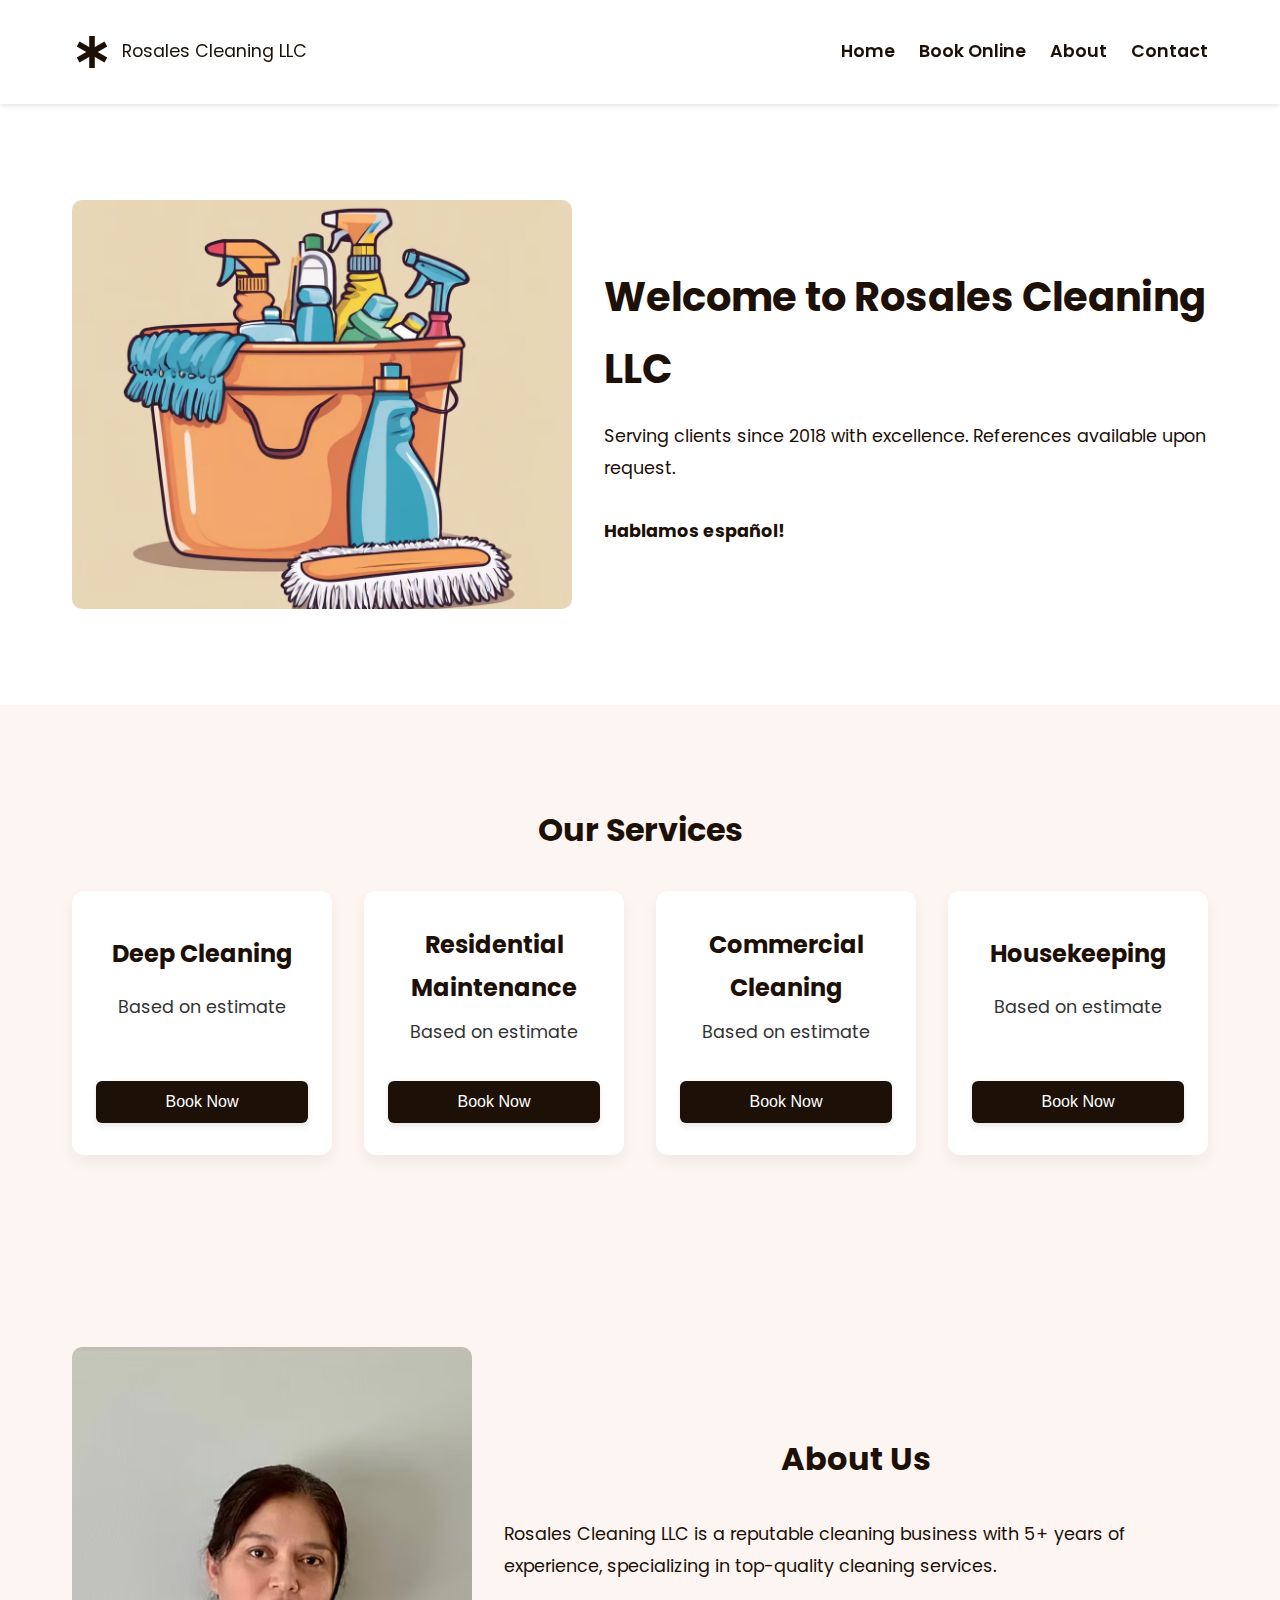
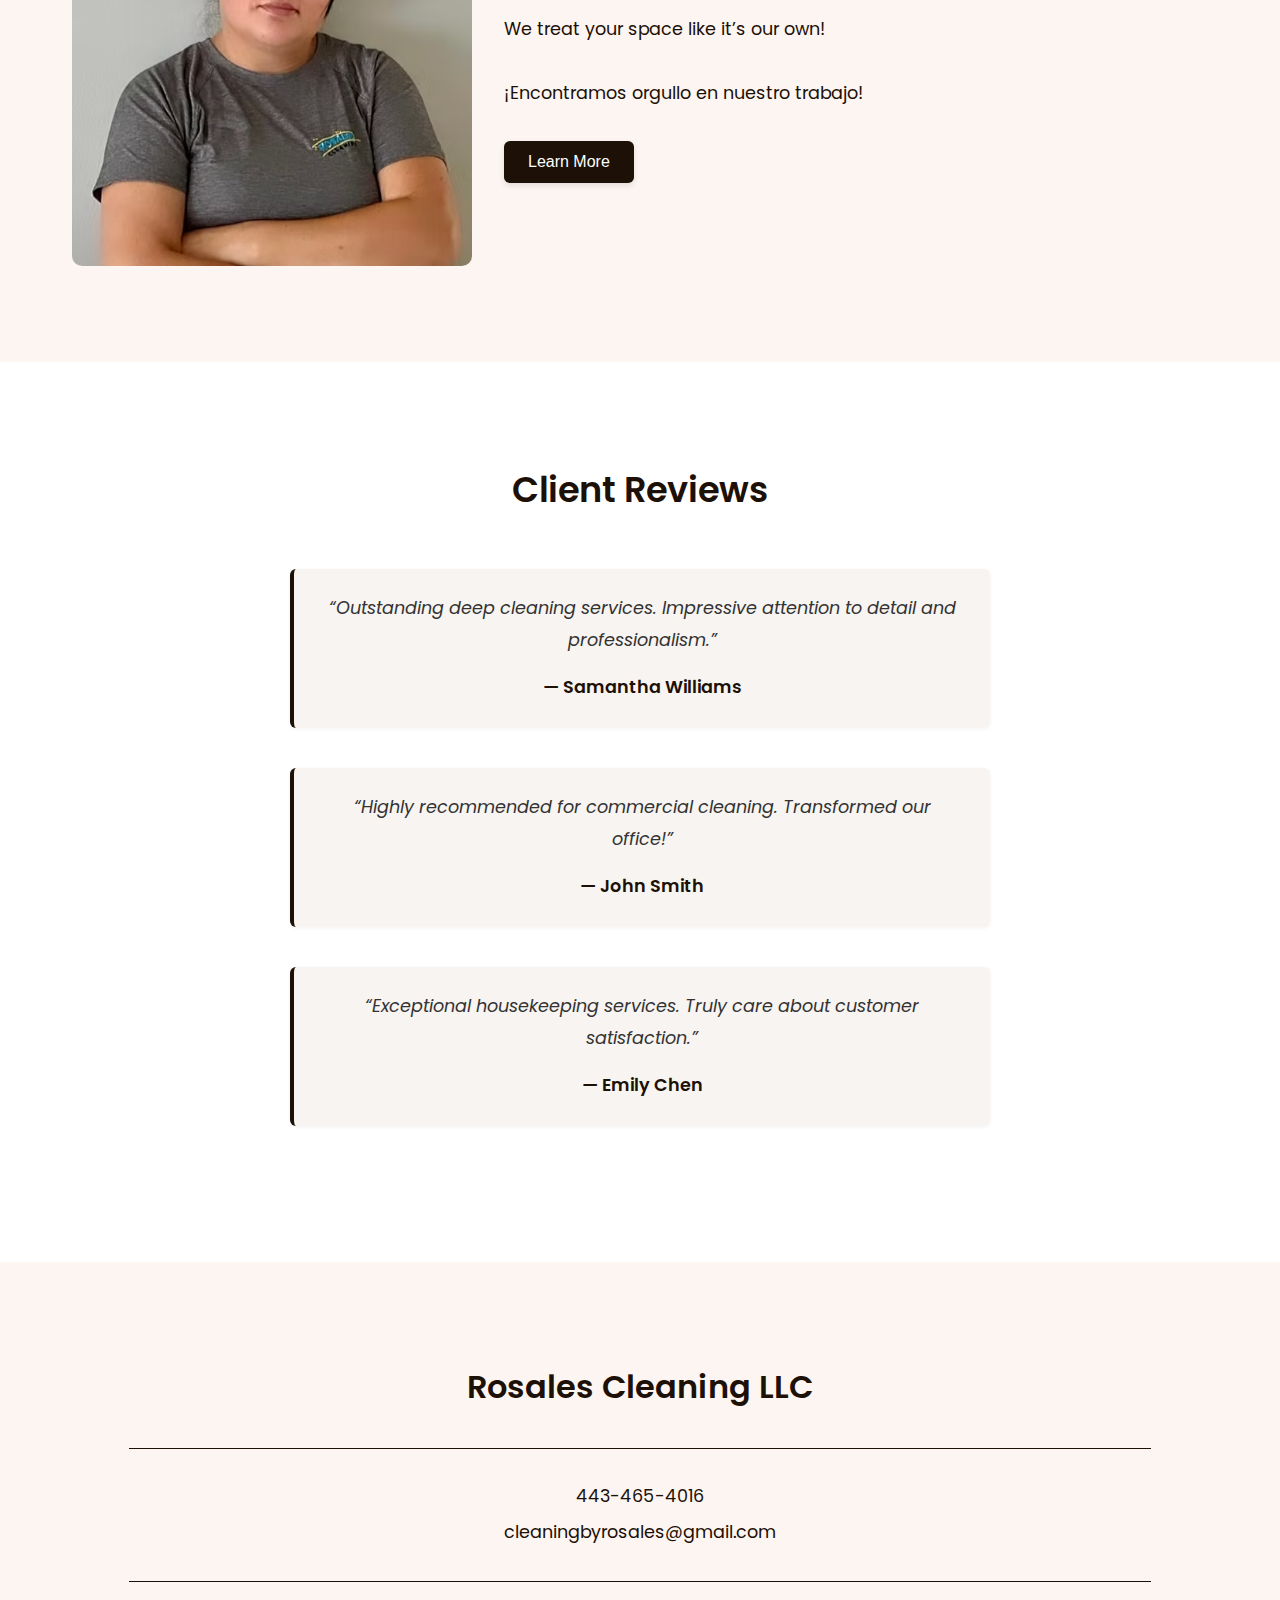
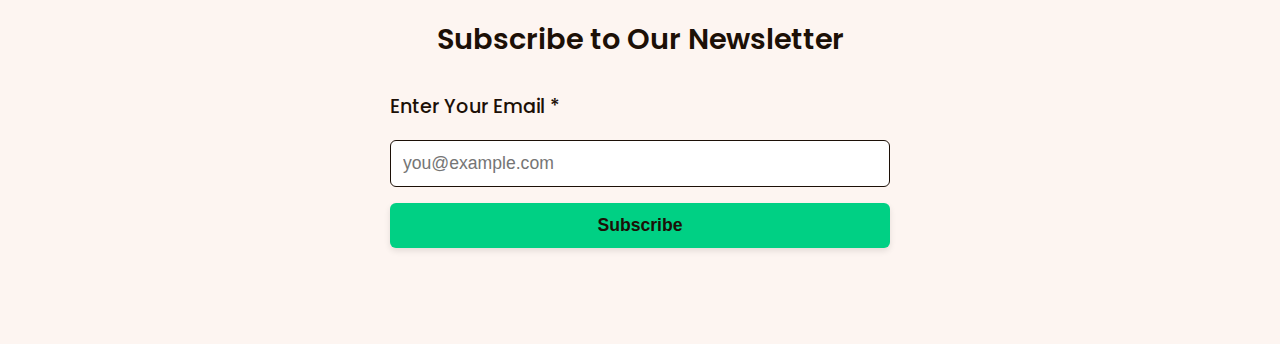
<file: index.html>
<!DOCTYPE html>
<html lang="en">
<head>
  <meta charset="UTF-8" />
  <meta name="viewport" content="width=device-width, initial-scale=1.0"/>
  <title>Rosales Cleaning LLC</title>
  <link rel="stylesheet" href="styles.css" />
  <link href="https://fonts.googleapis.com/css2?family=Poppins:wght@400;600&display=swap" rel="stylesheet" />
</head>
<body>

  <nav class="navbar">
    <div class="container nav-flex">
      <div class="logo">
        <svg class="logo-icon" viewBox="0 0 100 100" xmlns="http://www.w3.org/2000/svg">
          <g fill="#1C1007" transform="translate(50,50)">
            <rect x="-7" y="-40" width="14" height="80" />
            <rect x="-7" y="-40" width="14" height="80" transform="rotate(60)" />
            <rect x="-7" y="-40" width="14" height="80" transform="rotate(-60)" />
          </g>
        </svg>
        <span>Rosales Cleaning LLC</span>
      </div>
      <ul class="nav-links">
        <li><a href="index.html">Home</a></li>
        <li><a href="book.html">Book Online</a></li>
        <li><a href="#about">About</a></li>
        <li><a href="#contact">Contact</a></li>
      </ul>
    </div>
  </nav>

  <header id="home" class="hero-section">
    <div class="container hero-flex">
      <img src="assets/cleaning supplies .avif" alt="Cleaning Supplies">
      <div class="hero-text">
        <h1>Welcome to Rosales Cleaning LLC</h1>
        <p>Serving clients since 2018 with excellence. References available upon request.</p>
        <br>
        <p><strong>Hablamos español!</strong></p>
      </div>
    </div>
  </header>

  <section id="services" class="section">
    <div class="container">
      <h2>Our Services</h2>
      <div class="services-grid">
        <div class="service-card">
          <h3>Deep Cleaning</h3>
          <p>Based on estimate</p>
          <button>Book Now</button>
        </div>
        <div class="service-card">
          <h3>Residential Maintenance</h3>
          <p>Based on estimate</p>
          <button>Book Now</button>
        </div>
        <div class="service-card">
          <h3>Commercial Cleaning</h3>
          <p>Based on estimate</p>
          <button>Book Now</button>
        </div>
        <div class="service-card">
          <h3>Housekeeping</h3>
          <p>Based on estimate</p>
          <button>Book Now</button>
        </div>
      </div>
    </div>
  </section>

  <section id="about" class="section about-section">
    <div class="container about-flex">
      <img src="assets/IMG_0864.avif" alt="Team at work">
      <div>
        <h2>About Us</h2>
        <p>Rosales Cleaning LLC is a reputable cleaning business with 5+ years of experience, specializing in top-quality cleaning services.</p>
        <br>
        <p>We treat your space like it’s our own!</p>
        <br>
        <p>¡Encontramos orgullo en nuestro trabajo!</p>
        <br>
        <button>Learn More</button>
      </div>
    </div>
  </section>

    <section id="testimonials" class="section testimonials">
    <div class="container">
        <h2>Client Reviews</h2>
        <div class="testimonial">
        <p class="quote">“Outstanding deep cleaning services. Impressive attention to detail and professionalism.”</p>
        <p class="author">— Samantha Williams</p>
        </div>
        <div class="testimonial">
        <p class="quote">“Highly recommended for commercial cleaning. Transformed our office!”</p>
        <p class="author">— John Smith</p>
        </div>
        <div class="testimonial">
        <p class="quote">“Exceptional housekeeping services. Truly care about customer satisfaction.”</p>
        <p class="author">— Emily Chen</p>
        </div>
    </div>
    </section>


  <section id="contact" class="section contact-section">
  <div class="container">
    <h2>Rosales Cleaning LLC</h2>
    <hr class="divider" />

    <div class="contact-info">
      <p>443-465-4016</p>
      <p><a href="mailto:cleaningbyrosales@gmail.com">cleaningbyrosales@gmail.com</a></p>
    </div>

    <hr class="divider" />

    <div class="newsletter">
  <h3>Subscribe to Our Newsletter</h3>
  <form class="newsletter-form">
    <label for="email">Enter Your Email *</label>
    <input type="email" id="email" name="email" placeholder="you@example.com" required />
    <button type="submit">Subscribe</button>
  </form>
</div>

  </div>
</section>

</body>
</html>
</file>
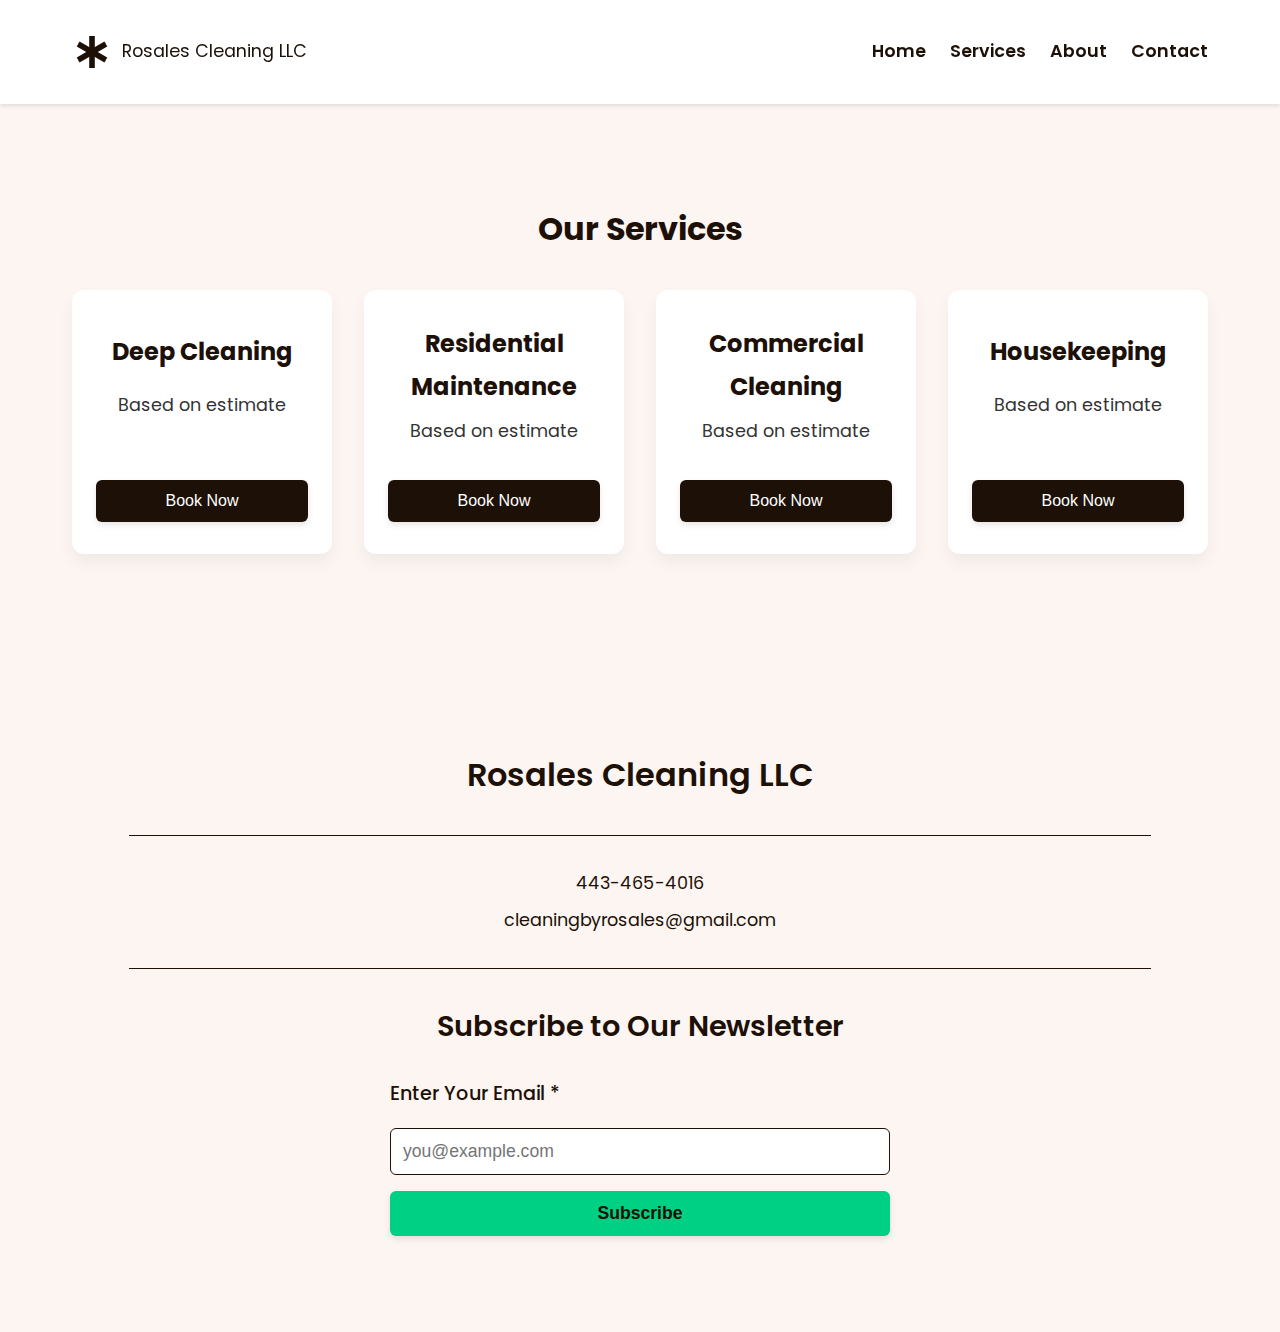
<file: book.html>
<!DOCTYPE html>
<html lang="en">
<head>
  <meta charset="UTF-8" />
  <meta name="viewport" content="width=device-width, initial-scale=1.0"/>
  <title>Rosales Cleaning LLC</title>
  <link rel="stylesheet" href="styles.css" />
  <link href="https://fonts.googleapis.com/css2?family=Poppins:wght@400;600&display=swap" rel="stylesheet" />
</head>
<body>

  <nav class="navbar">
    <div class="container nav-flex">
      <div class="logo">
        <svg class="logo-icon" viewBox="0 0 100 100" xmlns="http://www.w3.org/2000/svg">
          <g fill="#1C1007" transform="translate(50,50)">
            <rect x="-7" y="-40" width="14" height="80" />
            <rect x="-7" y="-40" width="14" height="80" transform="rotate(60)" />
            <rect x="-7" y="-40" width="14" height="80" transform="rotate(-60)" />
          </g>
        </svg>
        <span>Rosales Cleaning LLC</span>
      </div>
      <ul class="nav-links">
        <li><a href="index.html">Home</a></li>
        <li><a href="#services">Services</a></li>
        <li><a href="#about">About</a></li>
        <li><a href="#contact">Contact</a></li>
      </ul>
    </div>
  </nav>



  <section id="services" class="section">
    <div class="container">
      <h2>Our Services</h2>
      <div class="services-grid">
        <div class="service-card">
          <h3>Deep Cleaning</h3>
          <p>Based on estimate</p>
          <button>Book Now</button>
        </div>
        <div class="service-card">
          <h3>Residential Maintenance</h3>
          <p>Based on estimate</p>
          <button>Book Now</button>
        </div>
        <div class="service-card">
          <h3>Commercial Cleaning</h3>
          <p>Based on estimate</p>
          <button>Book Now</button>
        </div>
        <div class="service-card">
          <h3>Housekeeping</h3>
          <p>Based on estimate</p>
          <button>Book Now</button>
        </div>
      </div>
    </div>
  </section>


  <section id="contact" class="section contact-section">
  <div class="container">
    <h2>Rosales Cleaning LLC</h2>
    <hr class="divider" />

    <div class="contact-info">
      <p>443-465-4016</p>
      <p><a href="mailto:cleaningbyrosales@gmail.com">cleaningbyrosales@gmail.com</a></p>
    </div>

    <hr class="divider" />

    <div class="newsletter">
  <h3>Subscribe to Our Newsletter</h3>
  <form class="newsletter-form">
    <label for="email">Enter Your Email *</label>
    <input type="email" id="email" name="email" placeholder="you@example.com" required />
    <button type="submit">Subscribe</button>
  </form>
</div>

  </div>
</section>

</body>
</html>
</file>
<file: styles.css>
/* ---------------- Base Reset ---------------- */
* {
  margin: 0;
  padding: 0;
  box-sizing: border-box;
}

body {
  font-family: 'Poppins', sans-serif;
  font-size: 1.1rem;
  line-height: 1.8;
  background-color: #fdf5f1;
  color: #1C1007;
}

/* ---------------- Typography ---------------- */
h1 {
  font-size: 2.5rem;
  margin-bottom: 1rem;
}

h2 {
  font-size: 2rem;
  margin-bottom: 1rem;
}

h3 {
  font-size: 1.5rem;
  margin-bottom: 1rem;
}

p, a, li, label, input, button {
  font-size: 1.1rem;
}

/* ---------------- Layout ---------------- */
.container {
  max-width: 1200px;
  margin: auto;
  padding: 2rem;
}

.section {
  padding: 4rem 0;
}

.section h2 {
  font-size: 2rem;
  margin-bottom: 2rem;
  text-align: center;
}

/* ---------------- Navigation ---------------- */
.navbar {
  background: white;
  box-shadow: 0 2px 4px rgba(0,0,0,0.1);
  position: sticky;
  top: 0;
  z-index: 1000;
}

.nav-flex {
  display: flex;
  justify-content: space-between;
  align-items: center;
}

.logo {
  display: flex;
  align-items: center;
  gap: 10px;
}

.logo-icon {
  width: 40px;
  height: 40px;
}

.nav-links {
  display: flex;
  list-style: none;
  gap: 1.5rem;
}

.nav-links a {
  text-decoration: none;
  color: #1C1007;
  font-weight: 600;
}

/* ---------------- Hero ---------------- */
.hero-section {
  background-color: #fff;
  padding: 4rem 0;
}

.hero-flex {
  display: flex;
  flex-wrap: wrap;
  gap: 2rem;
  align-items: center;
}

.hero-flex img {
  flex: 1;
  max-width: 500px;
  border-radius: 10px;
}

.hero-text {
  flex: 1;
}

/* ---------------- Services ---------------- */
.services-grid {
  display: grid;
  grid-template-columns: repeat(auto-fit, minmax(250px, 1fr));
  gap: 2rem;
  margin-top: 2rem;
  align-items: stretch;
}

.service-card {
  display: flex;
  flex-direction: column;
  justify-content: space-between;
  background-color: #ffffff;
  padding: 2rem 1.5rem;
  text-align: center;
  border-radius: 12px;
  box-shadow: 0 8px 16px rgba(0, 0, 0, 0.05);
  transition: transform 0.3s ease, box-shadow 0.3s ease;
  height: 100%;
}

.service-card:hover {
  transform: translateY(-5px);
  box-shadow: 0 10px 20px rgba(0, 0, 0, 0.1);
}

.service-card h3 {
  font-size: 1.5rem;
  min-height: 3.8rem; /* Keeps titles balanced */
  display: flex;
  align-items: center;
  justify-content: center;
  margin-bottom: 0.5rem;
}

.service-card p {
  font-size: 1.1rem;
  color: #333;
  margin-bottom: 2rem;
  min-height: 1.8rem; /* Align descriptions */
  display: flex;
  align-items: center;
  justify-content: center;
}

.service-card button {
  margin-top: auto;
}

/* ---------------- About ---------------- */
.about-flex {
  display: flex;
  flex-wrap: wrap;
  gap: 2rem;
  align-items: center;
}

.about-flex img {
  flex: 1;
  max-width: 400px;
  border-radius: 10px;
}

.about-flex div {
  flex: 1;
}

/* ---------------- Testimonials ---------------- */
.testimonials {
  background-color: #fff;
  padding: 4rem 0;
  text-align: center;
}

.testimonials h2 {
  margin-bottom: 3rem;
  font-size: 2.2rem;
  font-weight: 600;
}

.testimonial {
  max-width: 700px;
  margin: 0 auto 2.5rem auto;
  padding: 1.5rem 2rem;
  border-left: 4px solid #1C1007;
  background-color: #f8f4f1;
  border-radius: 6px;
  box-shadow: 0 1px 4px rgba(0,0,0,0.05);
}

.testimonial .quote {
  font-style: italic;
  font-size: 1.1rem;
  margin-bottom: 1rem;
  color: #333;
}

.testimonial .author {
  font-weight: 600;
  color: #1C1007;
}

/* ---------------- Buttons ---------------- */
button {
  background-color: #1C1007;
  color: white;
  padding: 0.75rem 1.5rem;
  border: none;
  border-radius: 6px;
  font-size: 1rem;
  font-weight: 500;
  cursor: pointer;
  transition: all 0.3s ease;
  box-shadow: 0 3px 6px rgba(0, 0, 0, 0.1);
}

button:hover {
  background-color: #3d2a17;
  transform: translateY(-2px);
}

button:active {
  transform: translateY(0);
  box-shadow: 0 2px 4px rgba(0, 0, 0, 0.15);
}

/* ---------------- Contact / Newsletter ---------------- */
.contact-section {
  background-color: #fdf5f1;
  padding: 4rem 0;
  text-align: center;
}

.contact-section h2,
.contact-section h3 {
  font-weight: 600;
  margin-bottom: 1rem;
}

.contact-info {
  margin: 1.5rem 0;
  font-size: 1.1rem;
}

.contact-info p {
  margin: 0.3rem 0;
}

.contact-info a {
  text-decoration: none;
  color: #1c1007;
}

.divider {
  border: none;
  border-top: 1px solid #1c1007;
  margin: 2rem auto;
  width: 90%;
}

.newsletter {
  margin-top: 2rem;
  text-align: center;
}

.newsletter h3 {
  font-size: 1.8rem;
  margin-bottom: 1.5rem;
  font-weight: 600;
}

.newsletter-form {
  display: flex;
  flex-direction: column;
  align-items: center;
  gap: 1rem;
  max-width: 500px;
  margin: 0 auto;
}

.newsletter-form label {
  font-size: 1.2rem;
  font-weight: 500;
  align-self: flex-start;
}

.newsletter-form input[type="email"] {
  width: 100%;
  padding: 0.75rem;
  font-size: 1.1rem;
  border: 1px solid #1c1007;
  border-radius: 6px;
}

.newsletter-form button {
  background-color: #00d084;
  color: #1c1007;
  font-weight: 600;
  font-size: 1.1rem;
  padding: 0.75rem 1.5rem;
  border: none;
  border-radius: 6px;
  cursor: pointer;
  transition: background 0.3s ease;
  width: 100%;
}

.newsletter-form button:hover {
  background-color: #00b46e;
}

/* ---------------- Responsive ---------------- */
@media (max-width: 768px) {
  h1 { font-size: 2rem; }
  h2 { font-size: 1.75rem; }
  h3 { font-size: 1.4rem; }

  .service-card h3 {
    min-height: auto;
  }
}
</file>
